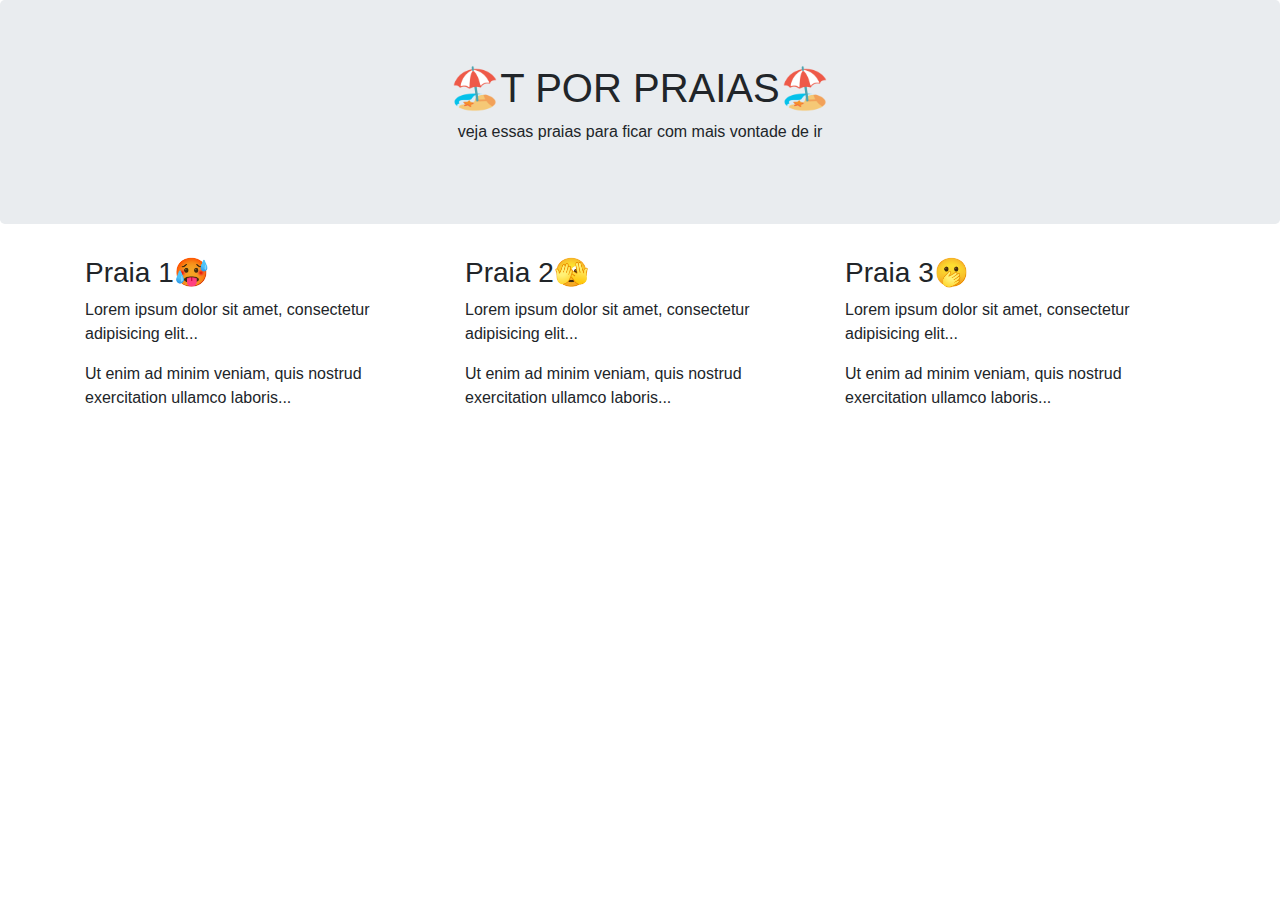
<file: HK-main/imagens de praia/index.html>
<!DOCTYPE html>
<html lang="en">
<head>
  <title>Praias🏖️</title>
  <meta charset="utf-8">
  <meta name="viewport" content="width=device-width, initial-scale=1">
  <link rel="stylesheet" href="https://cdn.jsdelivr.net/npm/bootstrap@4.6.2/dist/css/bootstrap.min.css">
  <script src="https://cdn.jsdelivr.net/npm/jquery@3.7.1/dist/jquery.slim.min.js"></script>
  <script src="https://cdn.jsdelivr.net/npm/popper.js@1.16.1/dist/umd/popper.min.js"></script>
  <script src="https://cdn.jsdelivr.net/npm/bootstrap@4.6.2/dist/js/bootstrap.bundle.min.js"></script>
</head>
<body>

<div class="jumbotron text-center">
  <h1>🏖️T POR PRAIAS🏖️</h1>
  <p>veja essas praias para ficar com mais vontade de ir</p> 
</div>
  
<div class="container">
  <div class="row">
    <div class="col-sm-4">
      <h3>Praia 1🥵</h3>
      <p>Lorem ipsum dolor sit amet, consectetur adipisicing elit...</p>
      <p>Ut enim ad minim veniam, quis nostrud exercitation ullamco laboris...</p>
    </div>
    <div class="col-sm-4">
      <h3>Praia 2🫣</h3>
      <p>Lorem ipsum dolor sit amet, consectetur adipisicing elit...</p>
      <p>Ut enim ad minim veniam, quis nostrud exercitation ullamco laboris...</p>
    </div>
    <div class="col-sm-4">
      <h3>Praia 3🫢</h3>        
      <p>Lorem ipsum dolor sit amet, consectetur adipisicing elit...</p>
      <p>Ut enim ad minim veniam, quis nostrud exercitation ullamco laboris...</p>
    </div>
  </div>
</div>

</body>
</html>
</file>
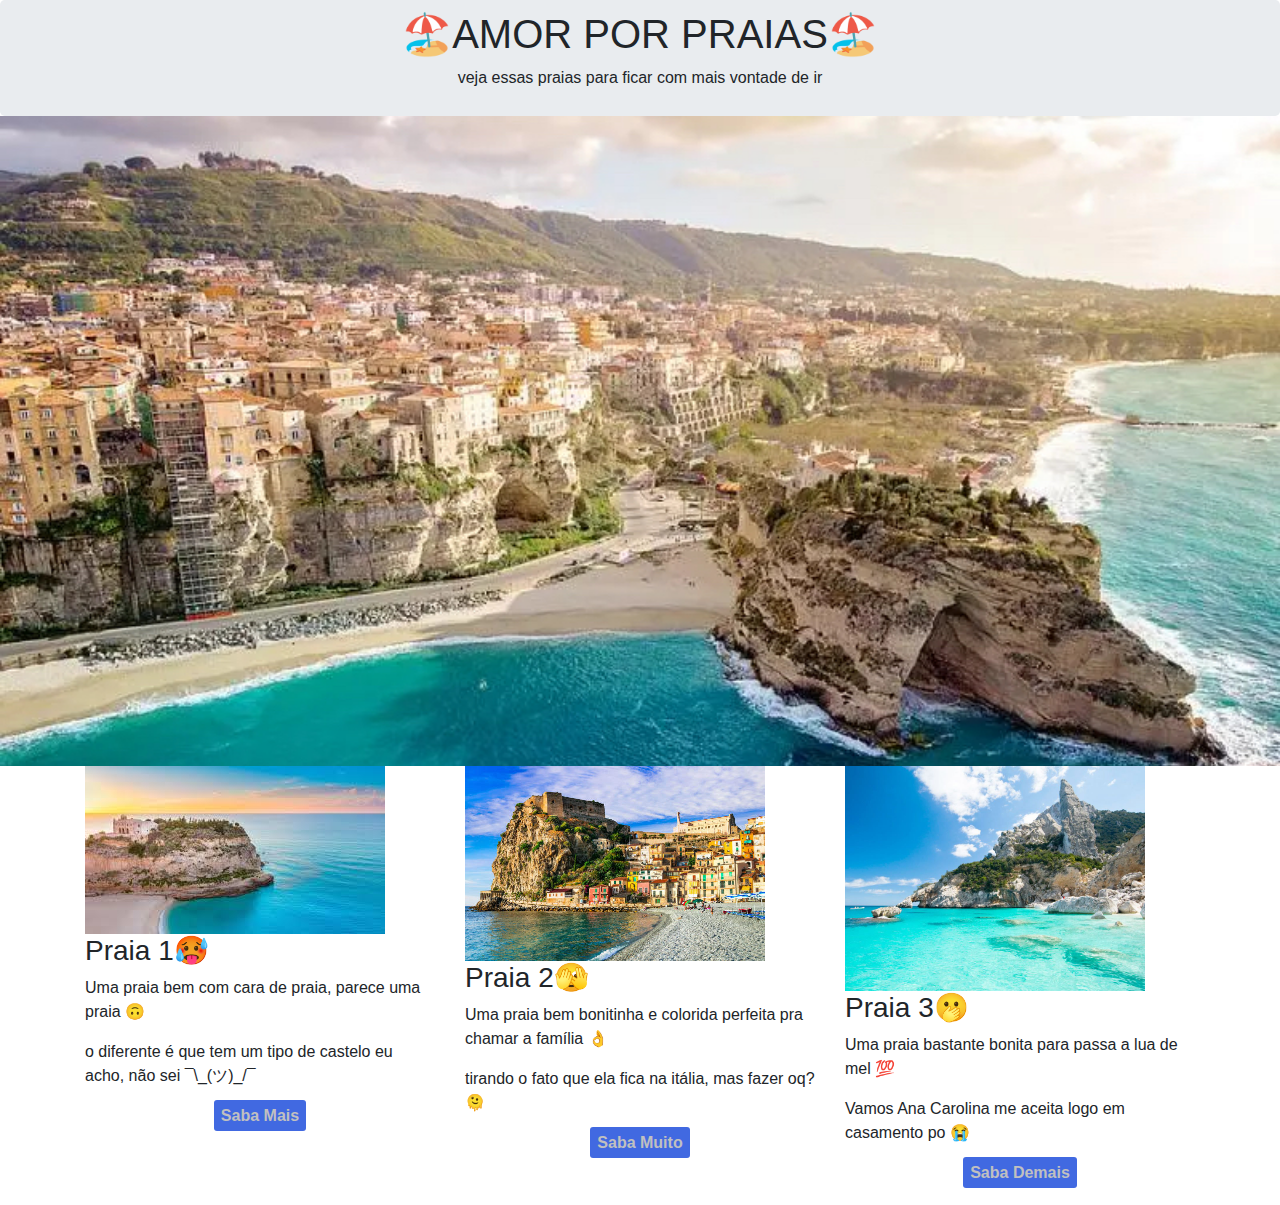
<file: HK-main/HK-main/imagens de praia/index.html>
<!DOCTYPE html>
<html lang="en">
<head>
  <title>Praias🏖️</title>
  <meta charset="utf-8">
  <meta name="viewport" content="width=device-width, initial-scale=1">
  <link rel="stylesheet" href="https://cdn.jsdelivr.net/npm/bootstrap@4.6.2/dist/css/bootstrap.min.css">
  <script src="https://cdn.jsdelivr.net/npm/jquery@3.7.1/dist/jquery.slim.min.js"></script>
  <script src="https://cdn.jsdelivr.net/npm/popper.js@1.16.1/dist/umd/popper.min.js"></script>
  <script src="https://cdn.jsdelivr.net/npm/bootstrap@4.6.2/dist/js/bootstrap.bundle.min.js"></script>
  <link rel="stylesheet" href="../imagens de praia/css/index.css">
</head>
<body>

<div class="jumbotron text-center HAUNT DIED">
  <h1>🏖️AMOR POR PRAIAS🏖️</h1>
  <p>veja essas praias para ficar com mais vontade de ir</p> 
</div>

<div class="TRIGGER">

</div>
  
<div class="container espancamento">
  <div class="row">
    <div class="col-sm-4 espbutton">
      <div class="DOWN"><img src="img/Paia.jpeg"></div>
      <h3>Praia 1🥵</h3>
      <p>Uma praia bem com cara de praia, parece uma praia 🙃</p>
      <p>o diferente é que tem um tipo de castelo eu acho, não sei ¯\_(ツ)_/¯</p>
      <div class="link-config text-center">
        <a href="">Saba Mais</a>
      </div>
    </div>
    <div class="col-sm-4 espbutton">
      <div class="NOHAPPY"><img src="img/Paraia.jpg"></div>
      <h3>Praia 2🫣</h3>
      <p>Uma praia bem bonitinha e colorida perfeita pra chamar a família 👌 </p>
      <p>tirando o fato que ela fica na itália, mas fazer oq? 🫠</p>
      <div class="link-config text-center">
        <a href="">Saba Muito</a>
      </div>
    </div>
    <div class="col-sm-4 espbutton">
      <div class="SADDY"><img src="img/Praia.jpg"></div>
      <h3>Praia 3🫢</h3>        
      <p>Uma praia bastante bonita para passa a lua de mel 💯</p>
      <p>Vamos Ana Carolina me aceita logo em casamento po 😭 </p>
      <div class="link-config text-center">
        <a href="">Saba Demais</a>
      </div>
    </div>
  </div>
</div>

</body>
</html>
</file>
<file: HK-main/HK-main/imagens de praia/css/index.css>
.TRIGGER {
    width: 100%;
    height: 650px;
    background: url(../img/Prariria.jpg);
    background-size: 100%;
    background-repeat: no-repeat;
    background-position-x: center;
}

.HAUNT {
    margin-bottom: 0px;
}

.DIED {
    padding-top: 10px;
    padding-bottom: 10px;
}

.DOWN {
    width: 300PX;

}


.DOWN img {
    width: 300PX;
}


.NOHAPPY {
    width: 300PX
}

.NOHAPPY img {
    width: 300PX;
}

.SADDY {
    width: 300PX;

}

.SADDY img {
    width: 300PX;
}

.link-config a{
    font-weight: bold;
    background-color: royalblue;
    color: silver;
    padding: 7px;
    border-radius: 3px;
}

.link-config a:hover{
    color: rgb(255, 228, 78);
    background-color: rgb(10, 112, 10);
}


.espbutton{
    margin-bottom: 20px;
}

@media only screen and (max-width: 1125px) {
  body {
    background-color: rgb(73, 126, 139);
  }
  .banner{
    height: 200px;
  }
}
</file>
